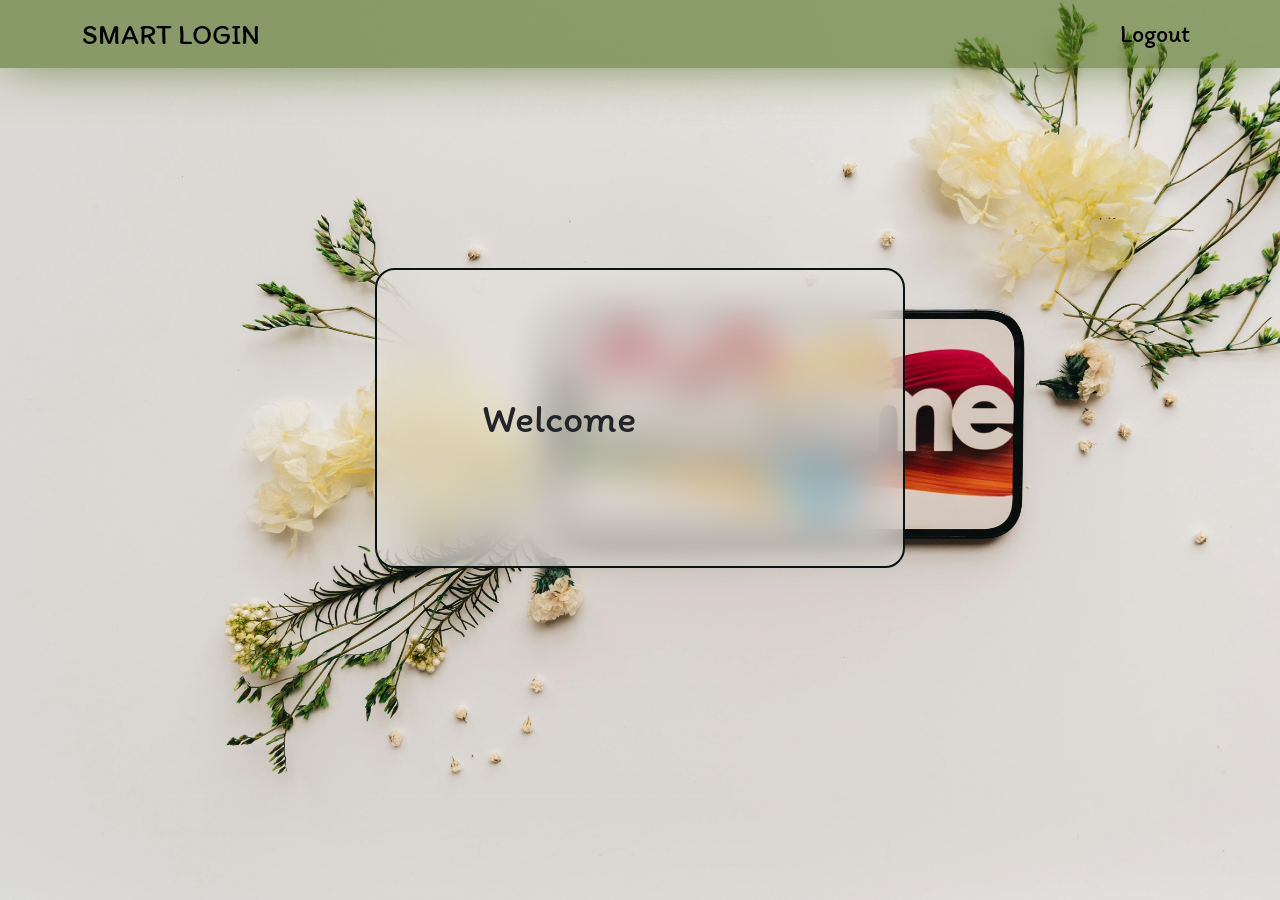
<file: home/index.html>
<!doctype html>
<html lang="en">
  <head>
    <meta charset="utf-8">
    <meta name="viewport" content="width=device-width, initial-scale=1">
    <title>LOGIN</title>
    <link rel="stylesheet" href="css/bootstrap.min.css">
    <link rel="stylesheet" href="css/style.css">
    <link rel="preconnect" href="https://fonts.googleapis.com">
<link rel="preconnect" href="https://fonts.gstatic.com" crossorigin>
<link href="https://fonts.googleapis.com/css2?family=Itim&family=Kalam:wght@400;700&family=Lemon&family=Salsa&display=swap" rel="stylesheet">
</head>
<body>
  
<div class="home">
 
  
<nav class="navbar navbar-expand-lg ">
  <div class="container">
    <a class="navbar-brand fs-3" href="../sign up/index.html">SMART LOGIN</a>
    <button class="navbar-toggler" type="button" data-bs-toggle="collapse" data-bs-target="#navbarSupportedContent" aria-controls="navbarSupportedContent" aria-expanded="false" aria-label="Toggle navigation">
      <span class="navbar-toggler-icon"></span>
    </button>
    <div class="collapse navbar-collapse" id="navbarSupportedContent">
      <ul class="navbar-nav ms-auto mb-2 mb-lg-0">
        <li class="nav-item">
          <a class="nav-link active fs-4" aria-current="page" id="logout" href="../sign up/index.html">Logout</a>
        </li>
        
        
      </ul>
     
    </div>
  </div>
</nav>

<div class="form-content">
  
        <div class="wecome-contain">
          <div class="group">
            <p class="">Welcome <span id="userName"></span></p>
          </div>
       
        </div>
    </div>   

</div>
 
 <script src="js/bootstrap.bundle.min.js"></script>
 <script src="js/home.js"></script>

</body>
</file>
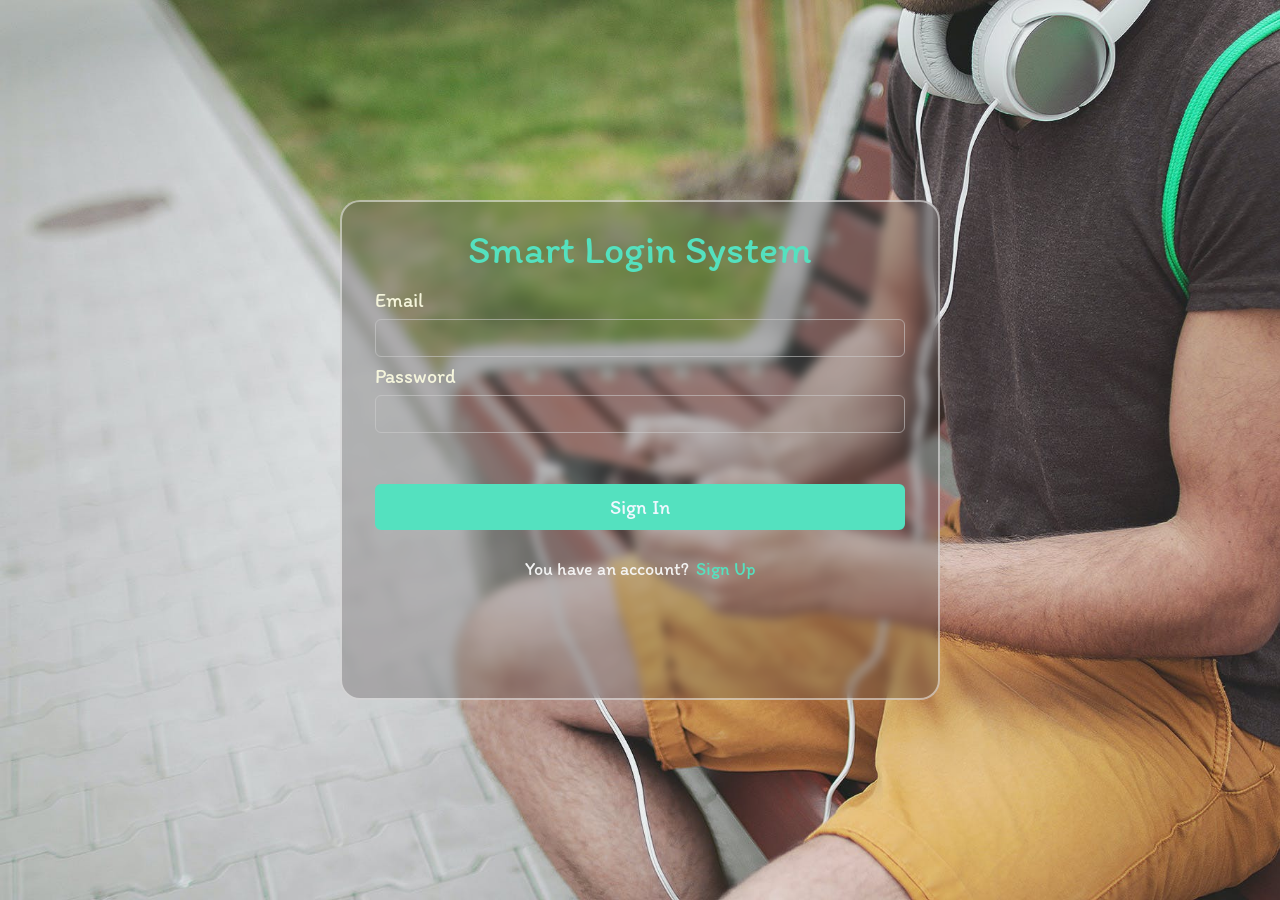
<file: login/index.html>
<!doctype html>
<html lang="en">
  <head>
    <meta charset="utf-8">
    <meta name="viewport" content="width=device-width, initial-scale=1">
    <title>LOGIN</title>
    <link rel="stylesheet" href="css/bootstrap.min.css">
    <link rel="stylesheet" href="css/style.css">
    <link rel="preconnect" href="https://fonts.googleapis.com">
<link rel="preconnect" href="https://fonts.gstatic.com" crossorigin>
<link href="https://fonts.googleapis.com/css2?family=Itim&family=Kalam:wght@400;700&family=Lemon&family=Salsa&display=swap" rel="stylesheet">
</head>
<body>


    <div class="form-content">
        <div class="container">
              <h1>Smart Login System</h1>
        

           <div class="input-box">
             <label for="loginInputEmail" class="py-1"><i class=""></i>Email</label>
           <input class="form-control bg-transparent" id="loginInputEmail" type="email">
          
           </div>

           <div class="input-box">
            <label for="loginInputPassword" class="py-1"><i class=""></i>Password</label>
           <input class="form-control bg-transparent align-items-center" id="loginInputPassword" type="password">
           
           </div>

           <div id="warningName" class="form-text text-center"></div>
          <div class="form-btn">
             <button onclick="checkUser()" id="login" class="btn my-3">Sign In</button>

          </div>
           <div class="form-cap">
            <p>You have an account?</p>
           <a href="../sign up/index.html">Sign Up</a>
           </div>
           
        </div>
      
    </div>
    <script src="js/bootstrap.bundle.min.js"></script>
    <script src="js/login.js"></script>
</body>
</file>
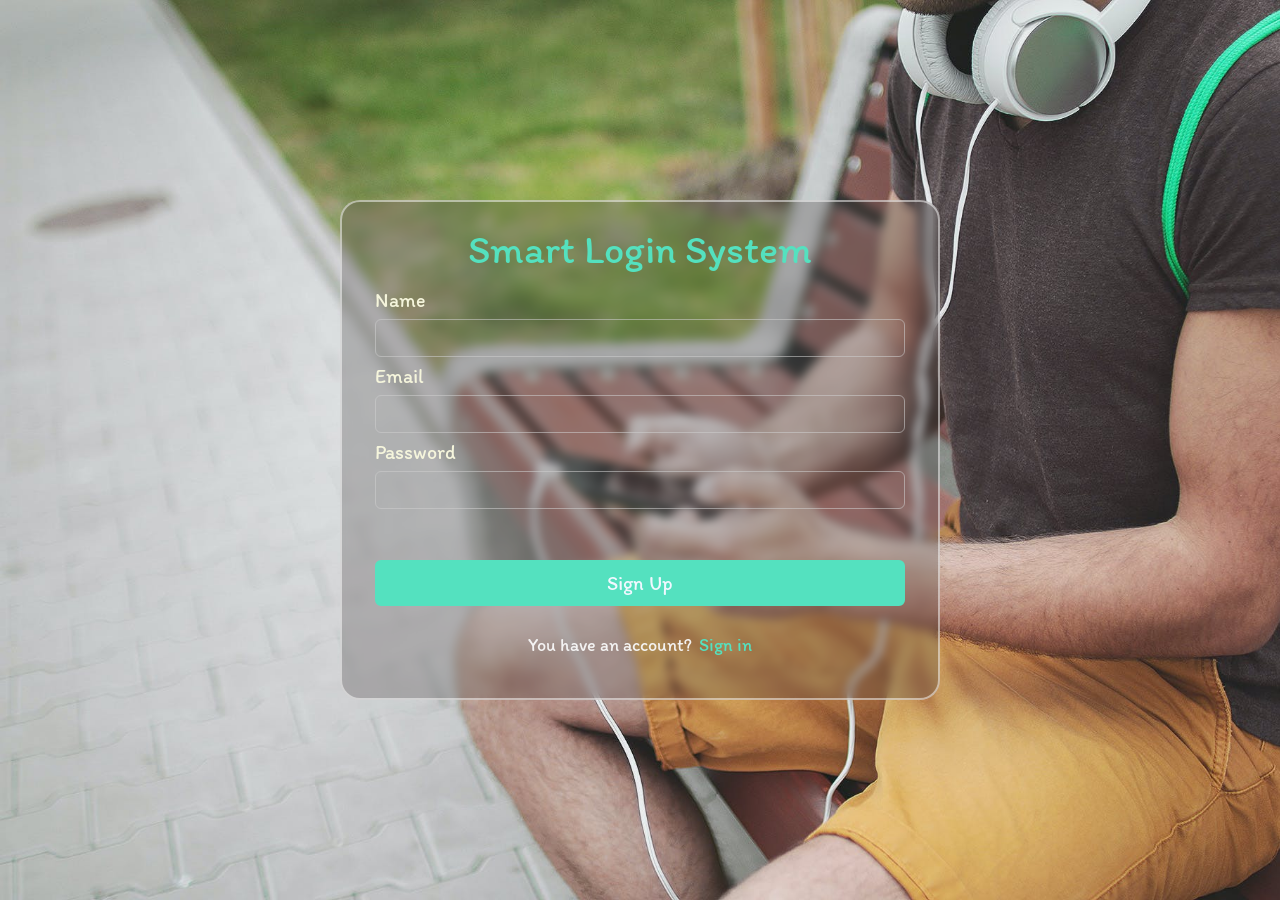
<file: sign up/index.html>
<!doctype html>
<html lang="en">
  <head>
    <meta charset="utf-8">
    <meta name="viewport" content="width=device-width, initial-scale=1">
    <title>LOGIN</title>
    <link rel="stylesheet" href="css/bootstrap.min.css">
    <link rel="stylesheet" href="css/style.css">
    <link rel="preconnect" href="https://fonts.googleapis.com">
<link rel="preconnect" href="https://fonts.gstatic.com" crossorigin>
<link href="https://fonts.googleapis.com/css2?family=Itim&family=Kalam:wght@400;700&family=Lemon&family=Salsa&display=swap" rel="stylesheet">
</head>
<body>


    <div class="form-content">
        <div class="container">
              <h1>Smart Login System</h1>
           <div class="input-box">
            <label for="inputName" class="py-1"><i class=""></i>Name</label>
           <input class="form-control bg-transparent" id="inputName" type="text">
          
           </div>

           <div class="input-box">
             <label for="inputEmail" class="py-1"><i class=""></i>Email</label>
           <input class="form-control bg-transparent" id="inputEmail" type="email">
           
           </div>

           <div class="input-box">
            <label for="inputPassword" class="py-1"><i class=""></i>Password</label>
           <input class="form-control bg-transparent align-items-center" id="inputPassword" type="password">
           
           </div>
           <div id="warningName" class="form-text text-center"></div>
           
          <div class="form-btn">
             <button onclick="addUser()" class="btn my-3">Sign Up</button>

          </div>
           <div class="form-cap">
            <p>You have an account?</p>
           <a href="../login/index.html">Sign in</a>
           </div>
           
        </div>
      
    </div>
    <script src="../sign up/js/bootstrap.bundle.min.js"></script>
    <script src="../sign up/js/signup.js"></script>
</body>
</file>
<file: home/css/style.css>
body{
    font-family: 'Itim', cursive;
/* font-family: 'Kalam', cursive; */
/* font-family: 'Lemon', serif; */
/* font-family: 'Salsa', cursive; */

}
.home{
     background-image: url(../images/pexels-alleksana-7430733.jpg);
   background-size: cover;
    height: 100vh;
    width: 100%;
}
.navbar{
    background-color:#4e701b97;
    box-shadow: #4e701bdb -5px 2px 54px -9px;
}
.form-content{
    display: flex;
    justify-content: center;
    align-items: center;
  
}
.wecome-contain{
   width: 530px;
   height: 300px;
   margin-top: 200px;
   position: relative;
   justify-content: center;
   align-items: center;
   background-color:#e5e1dea2;
   border: 2px solid #081411;
   border-radius: 20px;
   backdrop-filter: blur(20px);
}

 .wecome-contain p{
    position: absolute;
    top: 50%;
    left: 20%;
    transform:   translateY(-50%) ;
    font-size: 40px;

}
</file>
<file: login/css/style.css>
body{
    font-family: 'Itim', cursive;
/* font-family: 'Kalam', cursive; */
/* font-family: 'Lemon', serif; */
/* font-family: 'Salsa', cursive; */

}
.form-content{
    display: flex;
    justify-content: center;
    align-items: center;
   background-image: url(../images/pexels-jéshoots-7424.jpg);
   background-size: cover;
    height: 100vh;
    width: 100%;
}
.container{
   width: 600px;
   height: 500px;
   position: relative;
   justify-content: center;
   align-items: center;
   /* background-color: rgba(0, 0, 0, 0.256); */
   /* background-color: transparent; */
   background-color: #4a44444a;
   border: 2px solid rgba(255, 255, 255, 0.5);
   border-radius: 20px;
   backdrop-filter: blur(5px);

}
.container h1{
    font-size: 40px;
    color: #54E1BF;
    text-align: center;
    margin-top: 23px;
}
.input-box{
    position: relative;
    margin: auto;
    width: 530px;
    border-bottom: 2px;
    
}
.input-box label{
    font-size: 20px;
    color: beige;
    pointer-events: none;
    transition: 0.5s ;
    
}
.input-box input{
    border: 1px solid #cccccc92 ;
}
.form-btn{
    position: relative;
    align-items: center;
    width: 530px;
    margin: auto;
    margin-top: 35px;
}
.form-btn button{
   width: 100%;
   border: 2px solid #54E1BF;
     background-color: #54E1BF;
   color: aliceblue;
   font-size: 20px;  
}
.form-btn button:hover{
  
    border: 2px solid #54E1BF;
    color: #f7f7f7f6;
}
.form-cap{
    display: flex;
    justify-content: center;
    margin-top: 10px;
    font-size: 18px;
    color: #f7f7f7f6;
}
.form-cap p{
    text-align: center;
}
.form-cap a{
    text-decoration: none;
    color: #54E1BF;
    margin-left: 7px ;
}
#warningName{
    color: black;
}
</file>
<file: sign up/css/style.css>
body{
    font-family: 'Itim', cursive;


}
.form-content{
    display: flex;
    justify-content: center;
    align-items: center;
   background-image: url(../images/pexels-jéshoots-7424.jpg);
   background-size: cover;
    height: 100vh;
    width: 100%;
}
.container{
   width: 600px;
   height: 500px;
   position: relative;
   justify-content: center;
   align-items: center;
   /* background-color: rgba(0, 0, 0, 0.256); */
   /* background-color: transparent; */
   background-color: #4a44444a;
   border: 2px solid rgba(255, 255, 255, 0.5);
   border-radius: 20px;
   backdrop-filter: blur(5px);

}
.container h1{
    font-size: 40px;
    color: #54E1BF;
    text-align: center;
    margin-top: 23px;
}
.input-box{
    position: relative;
    margin: auto;
    width: 530px;
    border-bottom: 2px;
    
}
.input-box label{
    font-size: 20px;
    color: beige;
    pointer-events: none;
    transition: 0.5s ;
    
}
.input-box input{
    border: 1px solid #cccccc92 ;
}
.form-btn{
    position: relative;
    align-items: center;
    width: 530px;
    margin: auto;
    margin-top: 35px;
}
.form-btn button{
   width: 100%;
   border: 2px solid #54E1BF;
     background-color: #54E1BF;
   color: aliceblue;
   font-size: 20px;  
}
.form-btn button:hover{
  
    border: 2px solid #54E1BF;
    color: #f7f7f7f6;
}
.form-cap{
    display: flex;
    justify-content: center;
    margin-top: 10px;
    font-size: 18px;
    color: #f7f7f7f6;
}
.form-cap p{
    text-align: center;
}
.form-cap a{
    text-decoration: none;
    color: #54E1BF;
    margin-left: 7px ;
}
#warningName{
    color: black;
}
</file>
